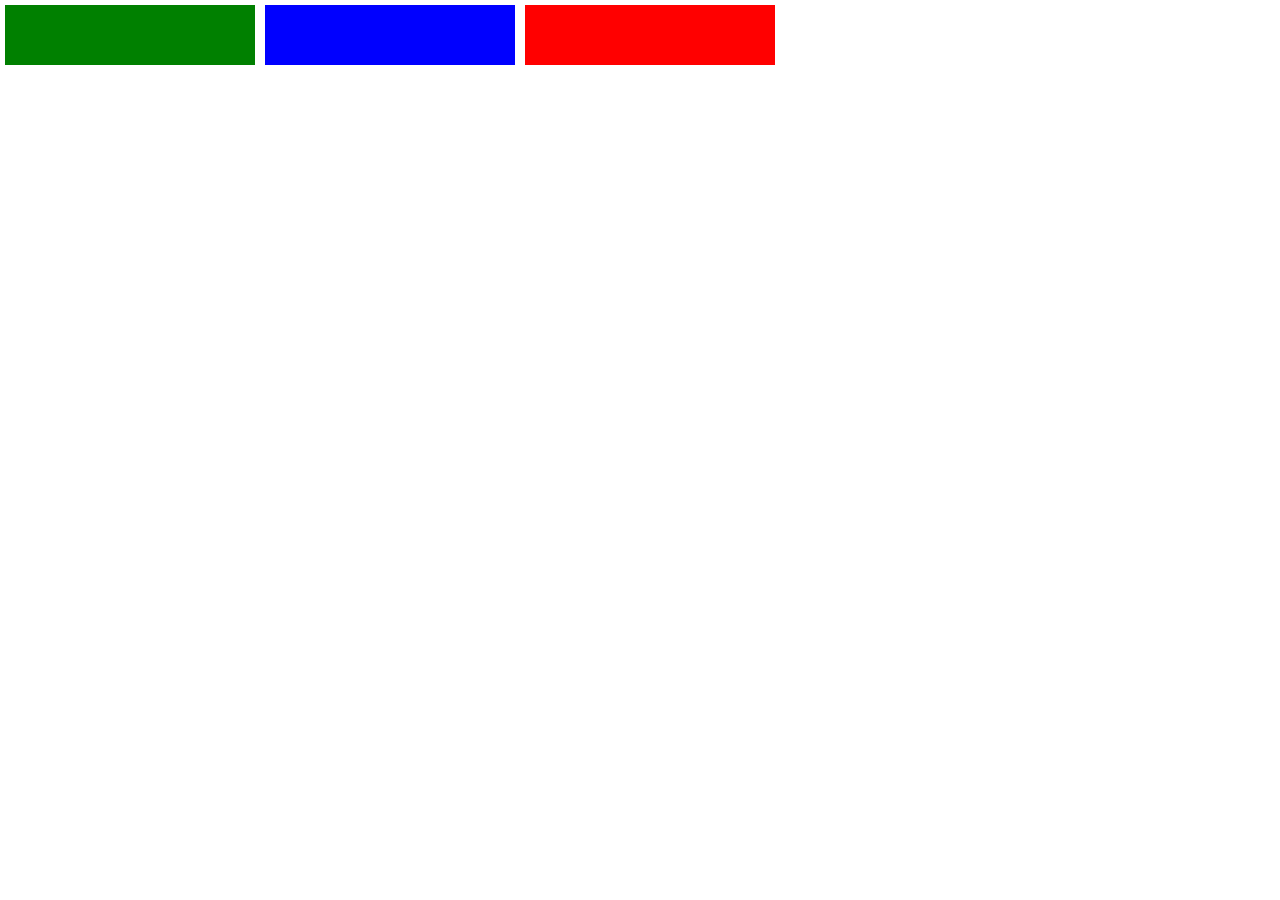
<file: index.html>
<!DOCTYPE html>
<html lang="en">
  <head>
    <meta charset="UTF-8" />
    <title>Curso Flexbox - Rocketseat</title>

    <link rel="stylesheet" href="styles.css" />
  </head>
  <body>
    <div id="app">
      <div class="box red"></div>
      <div class="box green"></div>
      <div class="box blue"></div>
    </div>
  </body>
</html>
</file>
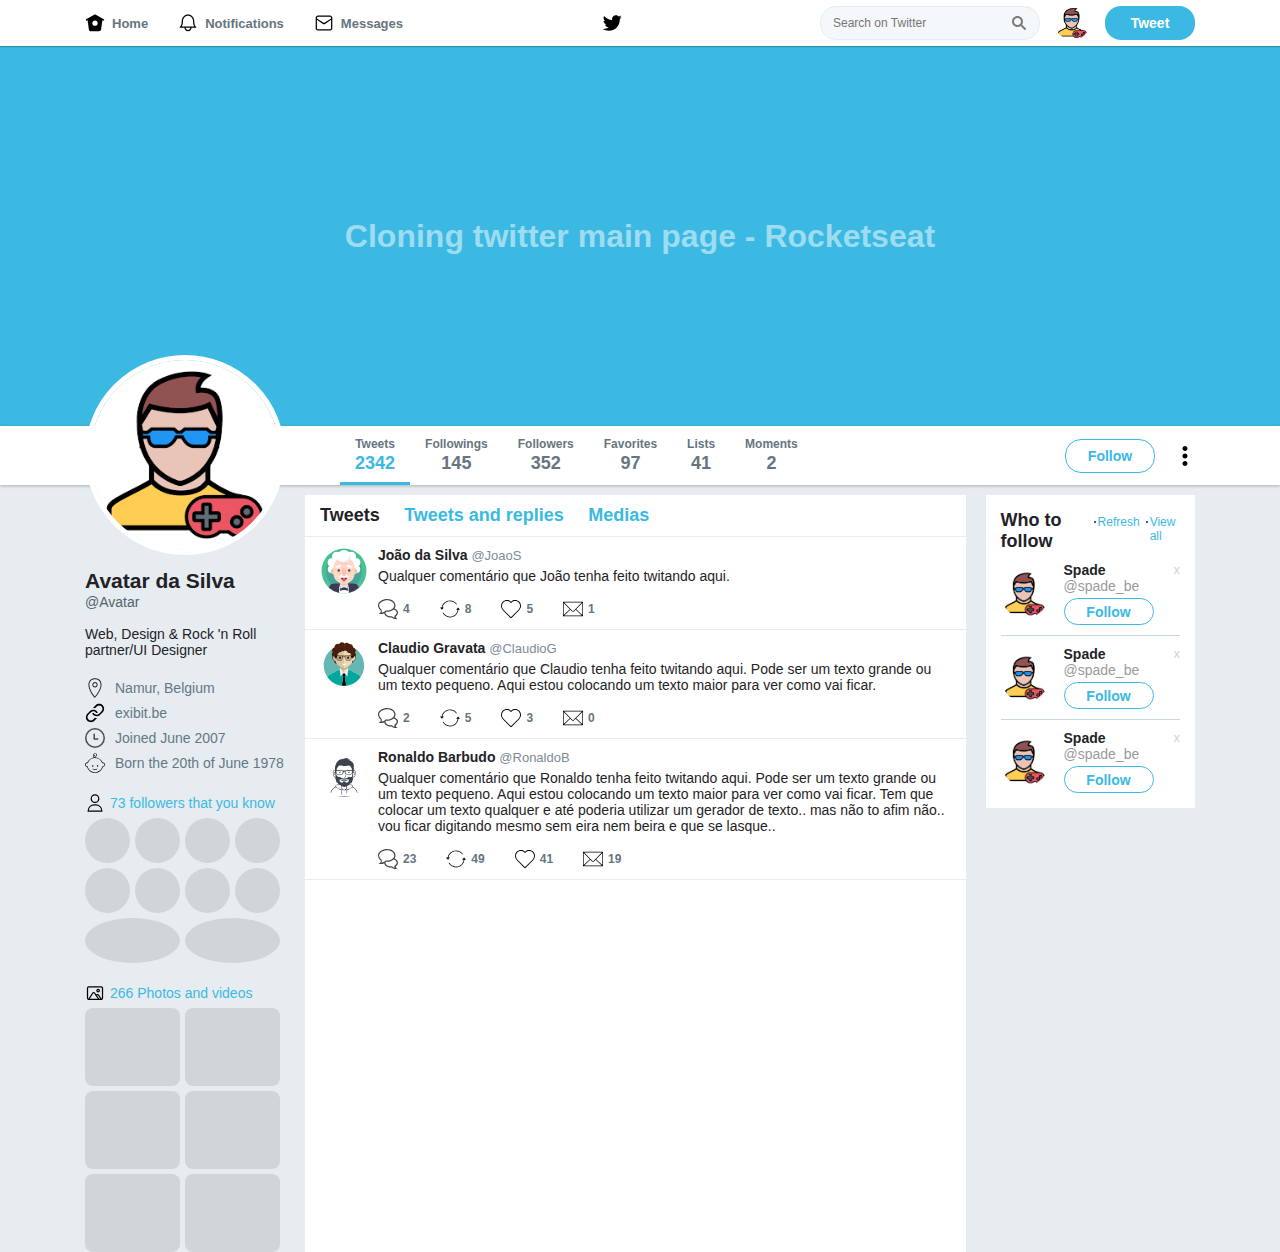
<file: twitter.html>
<!DOCTYPE html>
<html lang="en">
  <head>
    <meta charset="UTF-8" />
    <meta name="viewport" content="width=device-width, initial-scale=1.0" />
    <meta http-equiv="X-UA-Compatible" content="ie=edge" />
    <title>Cloning twitter main page</title>

    <link rel="stylesheet" href="twitter.css" />
  </head>
  <body>
    <header id="main-header">
      <div class="content">
        <nav>
          <ul>
            <li><img src="/images/home.svg" alt="Home" />Home</li>
            <li>
              <img
                src="/images/notification.svg"
                alt="Notifications"
              />Notifications
            </li>
            <li><img src="/images/message.svg" alt="Messages" />Messages</li>
          </ul>
        </nav>
        <img class="logo" src="/images/logo.svg" alt="Logo Twitter" />
        <div class="search-group">
          <input type="text" placeholder="Search on Twitter" />
          <img src="/images/avatar.png" alt="Avatar" />
          <button>Tweet</button>
        </div>
      </div>
    </header>

    <div class="banner">
      <h1>Cloning twitter main page - Rocketseat</h1>
    </div>

    <div class="horizontal-bar">
      <div class="content">
        <ul>
          <li class="active">
            <span>Tweets</span>
            <strong>2342</strong>
          </li>
          <li>
            <span>Followings</span>
            <strong>145</strong>
          </li>
          <li>
            <span>Followers</span>
            <strong>352</strong>
          </li>
          <li>
            <span>Favorites</span>
            <strong>97</strong>
          </li>
          <li>
            <span>Lists</span>
            <strong>41</strong>
          </li>
          <li>
            <span>Moments</span>
            <strong>2</strong>
          </li>
        </ul>

        <div class="actions">
          <button>Follow</button>
          <img src="/images/more-button.svg" alt="More" />
        </div>
      </div>
    </div>

    <div class="wrapper-content content">
      <aside class="profile">
        <img class="avatar" src="/images/avatar.png" alt="Avatar da Silva" />
        <h1>Avatar da Silva</h1>
        <span>@Avatar</span>
        <p>Web, Design & Rock 'n Roll partner/UI Designer</p>
        <ul class="profile-list">
          <li><img src="/images/location.svg" alt="Place" />Namur, Belgium</li>
          <li><img src="/images/link.svg" alt="URL" />exibit.be</li>
          <li><img src="/images/clock.svg" alt="Joined" />Joined June 2007</li>
          <li>
            <img src="/images/born.svg" alt="Born" />Born the 20th of June 1978
          </li>
        </ul>

        <div class="widget followers">
          <strong>
            <img src="/images/profile.svg" alt="Followers" />
            73 followers that you know
          </strong>
          <ul>
            <li></li>
            <li></li>
            <li></li>
            <li></li>
            <li></li>
            <li></li>
            <li></li>
            <li></li>
            <li></li>
            <li></li>
          </ul>
        </div>

        <div class="widget images">
          <strong>
            <img src="/images/images.svg" alt="Photos and Videos" />
            266 Photos and videos
          </strong>
          <ul>
            <li></li>
            <li></li>
            <li></li>
            <li></li>
            <li></li>
            <li></li>
          </ul>
        </div>
      </aside>

      <section class="timeline">
        <nav>
          <a href="" class="active">Tweets</a>
          <a href="">Tweets and replies</a>
          <a href="">Medias</a>
        </nav>
        <ul class="tweets">
          <li>
            <img
              class="tweet"
              src="/images/avatar-tweet1.svg"
              alt="Avatar Tweet 1"
            />
            <div class="info">
              <strong>João da Silva <span>@JoaoS</span> </strong>
              <p>Qualquer comentário que João tenha feito twitando aqui.</p>
              <div class="actions">
                <a href="">
                  <img src="/images/comments.svg" alt="Comments" /> 4
                </a>
                <a href="">
                  <img src="/images/retweet.svg" alt="Retweet" /> 8
                </a>
                <a href=""> <img src="/images/like.svg" alt="Like" /> 5 </a>
                <a href=""> <img src="/images/mail.svg" alt="Mail" /> 1 </a>
              </div>
            </div>
          </li>
          <li>
            <img
              class="tweet"
              src="/images/avatar-tweet2.svg"
              alt="Avatar Tweet 2"
            />
            <div class="info">
              <strong>Claudio Gravata <span>@ClaudioG</span> </strong>
              <p>
                Qualquer comentário que Claudio tenha feito twitando aqui. Pode
                ser um texto grande ou um texto pequeno. Aqui estou colocando um
                texto maior para ver como vai ficar.
              </p>
              <div class="actions">
                <a href="">
                  <img src="/images/comments.svg" alt="Comments" /> 2
                </a>
                <a href="">
                  <img src="/images/retweet.svg" alt="Retweet" /> 5
                </a>
                <a href=""> <img src="/images/like.svg" alt="Like" /> 3 </a>
                <a href=""> <img src="/images/mail.svg" alt="Mail" /> 0 </a>
              </div>
            </div>
          </li>
          <li>
            <img
              class="tweet"
              src="/images/avatar-tweet3.svg"
              alt="Avatar Tweet 3"
            />
            <div class="info">
              <strong>Ronaldo Barbudo <span>@RonaldoB</span> </strong>
              <p>
                Qualquer comentário que Ronaldo tenha feito twitando aqui. Pode
                ser um texto grande ou um texto pequeno. Aqui estou colocando um
                texto maior para ver como vai ficar. Tem que colocar um texto
                qualquer e até poderia utilizar um gerador de texto.. mas não to
                afim não.. vou ficar digitando mesmo sem eira nem beira e que se
                lasque..
              </p>
              <div class="actions">
                <a href="">
                  <img src="/images/comments.svg" alt="Comments" /> 23
                </a>
                <a href="">
                  <img src="/images/retweet.svg" alt="Retweet" /> 49
                </a>
                <a href=""> <img src="/images/like.svg" alt="Like" /> 41 </a>
                <a href=""> <img src="/images/mail.svg" alt="Mail" /> 19 </a>
              </div>
            </div>
          </li>
        </ul>
      </section>

      <aside class="widgets">
        <div class="widget follow">
          <div class="title">
            <strong>Who to follow</strong>
            <a href="">Refresh</a>
            <a href="">View all</a>
          </div>
          <ul>
            <li>
              <div class="follow-profile">
                <img src="/images/avatar.png" alt="Avatar" />
                <div class="follow-info">
                  <strong>Spade <span>@spade_be</span> </strong>
                  <button>Follow</button>
                </div>
              </div>
              <a href="">x</a>
            </li>
            <li>
              <div class="follow-profile">
                <img src="/images/avatar.png" alt="Avatar" />
                <div class="follow-info">
                  <strong>Spade <span>@spade_be</span> </strong>
                  <button>Follow</button>
                </div>
              </div>
              <a href="">x</a>
            </li>
            <li>
              <div class="follow-profile">
                <img src="/images/avatar.png" alt="Avatar" />
                <div class="follow-info">
                  <strong>Spade <span>@spade_be</span> </strong>
                  <button>Follow</button>
                </div>
              </div>
              <a href="">x</a>
            </li>
          </ul>
        </div>
      </aside>
    </div>
  </body>
</html>
</file>
<file: styles.css>
html,
body,
#app {
  height: 100%;
  margin: 0;
}

#app {
  display: flex;
  
  /*flex-direction: row-reverse;
  */
  
  /* ALIGN-ITEMS alinha os itens no eixo contrário ao usado pelo FLEX-DIRECTION, ou seja:
      1. se o flex-direction está definido por coluna (eixo Y)
          então o align-items vai definir o alinhamento considerando a linha (eixo X)
      2. se o flex-direction está definido por linha (eixo X)
          então o align-items vai definir o alinhamento considerando a coluna (eixo Y)
  */
  /*align-items: center;
  */
  
  /* JUSTIFY-CONTENT justifica o posicionamento dos itens no
      MESMO eixo definido no FLEX-DIRECTION
      1. Se o flex-direction está definido por coluna, 
          será justificado considerando a coluna (eixo Y)
      2. Se o flex-direction está definido por linha, 
          será justificado considerando a linha (eixo X)
  */
  /*justify-content: space-between;
  */

  /* FLEX-WRAP define se pode quebrar linha dentro do container
  */
  /*flex-wrap: wrap;
  */

  /* ALIGN-CONTENT define o alinhamento dos itens dentro do container
      quando estes itens ocupam mais de 1 linha ou mais de 1 coluna

      é um complemento para a propriedade FLEX-WRAP
  */
  /*align-content: flex-start;
  */


}

.box {
  width: 250px;
  height: 60px;
  margin: 5px;
  /* FLEX-GROW indica que os elementos deste container podem 
      aumentar de tamanho para ocupar o espaço disponível no 
      container PAI
  */
  /*flex-grow: 0;
  */

  /* FLEX-SHRINK indica que os elementos deste container podem
      encolher de tamanho para caber no espaço disponível no 
      container PAI
  */
  /*flex-shrink: 0;
  */

  /* FLEX admite os 2 parâmetros 
      1. flex-grow
      2. flex-shrink
      Então o primeiro argumento define a propriedade FLEX-GROW
      e o segundo argumento define a propriedade de FLEX-SHRINK
  */
  /*flex: 1 1;
  */
}

.red {
  background: red;
  order: 2;
}

.green {
  background: green;
  order: 0;
}

.blue {
  background: blue;
  order: 1;
}
</file>
<file: twitter.css>
* {
  margin: 0;
  padding: 0;

  /* BOX-SIZING:border-box faz o padding dos elementos de forma interna
      ou seja, não aumenta o espaço ocupado, mas sim, retira da dimensão
      do elemento o valor do padding.
  */
  box-sizing: border-box;
}

html,
body {
  background: #e6ecf0;
  font-family: "Helvetica Neue", "Helvetica", Arial, sans-serif;
  text-rendering: optimizeLegibility !important;
  -webkit-font-smothing: antialiased !important;
}

img {
  height: 20px;
  width: 20px;
}

input,
button {
  outline: 0;
}

.content {
  max-width: 1170px;
  margin: 0 auto;
  padding: 0 30px;
}

header#main-header {
  height: 46px;
  background: #fff;

  box-shadow: 0 1px 1px rgba(0, 0, 0, 0.25);

  /* Para a sombra do header 
  ficar na camada superior, 
  não ficar abaixo do Banner*/
  position: relative;
  z-index: 1;
  /*===================*/
}

header#main-header .content {
  display: flex;
  align-items: center;
  justify-content: space-between;
  height: 100%;
}

/*
header#main-header img {
  height: 20px;
  width: 20px;
}
*/

header#main-header nav ul {
  display: flex;
  list-style: none;
}

header#main-header nav ul li {
  font-size: 13px;
  font-weight: bold;
  color: #667580;

  display: flex;
  align-items: center;

  margin-left: 30px;
}

header#main-header nav ul li:first-child {
  margin-left: 0px;
}

header#main-header nav ul li img {
  margin-right: 7px;
}

header#main-header div.search-group {
  display: flex;
}

header#main-header div.search-group input {
  width: 220px;
  height: 34px;
  padding: 0 30px 0 12px;
  font-size: 12px;

  border: 1px solid #e6ecf0;
  border-radius: 16px;
  color: #667581;

  background: #f5f8fa url("/images/search.svg") no-repeat 190px center;
}

header#main-header div.search-group img {
  height: 34px;
  width: 35px;
  border-radius: 50%;

  margin: 0 15px;
}

header#main-header div.search-group button {
  height: 34px;
  background: #3bb9e3;

  display: flex;
  align-items: center;
  justify-content: center;

  width: 90px;
  font-weight: bold;
  font-size: 14px;
  color: #fff;
  border: none;
  border-radius: 16px;
}

div.banner {
  height: 380px;
  width: 100%;
  background: #3bb9e3;

  display: flex;
  align-items: center;
  justify-content: center;

  color: rgba(255, 255, 255, 0.5);
}

div.horizontal-bar {
  height: 59px;
  background: #fff;

  box-shadow: 0 1px 3px rgba(0, 0, 0, 0.25);
}

div.horizontal-bar .content {
  display: flex;
  justify-content: space-between;
  align-items: center;

  padding-left: 285px;

  height: 100%;
}

div.horizontal-bar .content ul {
  display: flex;

  list-style: none;

  height: 100%;
}

div.horizontal-bar .content ul li {
  display: flex;
  flex-direction: column;
  align-items: center;
  justify-content: center;

  padding: 0 15px;
  position: relative;
}

div.horizontal-bar .content ul li.active::after {
  content: "";
  width: 100%;
  height: 3px;
  position: absolute;
  bottom: 0;
  left: 0;
  background: #3bb9e3;
}

div.horizontal-bar .content ul li span {
  color: #667580;
  font-size: 12px;
  font-weight: bold;
}

div.horizontal-bar .content ul li strong {
  color: #667580;
  font-size: 18px;
  font-weight: bold;
  margin-top: 2px;
}

div.horizontal-bar .content ul li.active strong {
  color: #3bb9e3;
}

div.horizontal-bar .content .actions {
  display: flex;

  align-items: center;
  justify-content: center;
}

div.horizontal-bar .content .actions button {
  background: #fff;

  height: 34px;
  width: 90px;

  display: flex;
  align-items: center;
  justify-content: center;

  font-weight: bold;
  font-size: 14px;
  color: #3bb9e3;
  border: 1px solid #3bb9e3;
  border-radius: 16px;

  margin-right: 20px;
}

div.wrapper-content {
  display: flex;
}

div.wrapper-content aside.profile {
  width: 260px;
}

div.wrapper-content aside.profile img.avatar {
  width: 200px;
  height: 200px;
  border-radius: 50%;
  border: 5px solid #fff;
  margin-top: -130px;
}

div.wrapper-content aside.profile h1 {
  font-size: 21px;
  color: #1f2226;
  margin-top: 10px;
}

div.wrapper-content aside.profile span {
  font-size: 14px;
  color: #53626c;
}

div.wrapper-content aside.profile p {
  font-size: 14px;
  color: #1f2226;
  margin-top: 15px;
}

div.wrapper-content aside.profile ul.profile-list {
  margin-top: 20px;
  list-style: none;
}

div.wrapper-content aside.profile ul.profile-list li {
  font-size: 14px;
  color: #657786;

  display: flex;
  align-items: center;

  margin-top: 5px;
}

div.wrapper-content aside.profile ul.profile-list li:first-child {
  margin: 0;
}

div.wrapper-content aside.profile ul.profile-list li img {
  margin-right: 10px;
}

div.wrapper-content aside.profile .widget {
  margin-top: 20px;
}

div.wrapper-content aside.profile .widget strong {
  font-weight: normal;
  color: #3bb9e3;
  font-size: 14px;

  display: flex;
  align-items: center;
}

div.wrapper-content aside.profile .widget img {
  margin-right: 5px;
}

div.wrapper-content aside.profile .followers ul {
  list-style: none;

  display: flex;
  flex-wrap: wrap;
}

div.wrapper-contentaside aside.profile .followers ul li:first {
  margin-top: 10px;
}

div.wrapper-content aside.profile .followers ul li {
  width: 45px;
  height: 45px;

  background: #d0d5d9;
  border-radius: 50%;

  flex-shrink: 0;

  margin: 5px 5px 0 0;

  flex-grow: 1;
}

div.wrapper-content aside.profile .images ul {
  list-style: none;

  display: flex;
  flex-wrap: wrap;
}

div.wrapper-content aside.profile .images ul li:first {
  margin-top: 10px;
}

div.wrapper-content aside.profile .images ul li {
  width: 78px;
  height: 78px;

  background: #d0d5d9;
  border-radius: 8px;

  flex-shrink: 0;

  margin: 5px 5px 0 0;

  flex-grow: 1;

  /* Podemos juntar as propriedades 
      FLEX-GROW e FLEX-SHRINK
      na propriedade FLEX
      >> The flex CSS property sets how a flex item will grow or shrink
      >> to fit the space available in its flex container. 
      >> It is a shorthand for flex-grow, flex-shrink, and flex-basis.
      o que seria, neste caso:
      FLEX: 1 0 auto;
  */
}

div.wrapper-content .timeline {
  flex-grow: 1;
  background: #fff;
  margin: 10px 20px 0;
}

div.wrapper-content .timeline nav {
  border-bottom: 1px solid #e6ecf0;
  padding: 10px 15px;
}

div.wrapper-content .timeline nav a:first-child {
  margin: 0;
}

div.wrapper-content .timeline nav a {
  margin-left: 20px;
  text-decoration: none;
  color: #3bb9e3;
  font-size: 18px;
  font-weight: bold;
}

div.wrapper-content .timeline nav a.active {
  color: #1f2226;
}

div.wrapper-content .timeline ul.tweets {
  list-style: none;
}

div.wrapper-content .timeline ul.tweets li {
  border-bottom: 1px solid #e6ecf0;
  padding: 10px 15px;

  display: flex;
}

div.wrapper-content .timeline ul.tweets li img.tweet{
  width: 48px;
  height: 48px;
  border-radius: 50%;
}

div.wrapper-content .timeline ul.tweets li .info {
margin-left: 10px;

display: flex;
flex-direction: column;
}

div.wrapper-content .timeline ul.tweets li .info strong{
  font-size: 14px;
  color: #1f2326;
}

div.wrapper-content .timeline ul.tweets li .info strong span { 
  font-weight: normal;
  font-size: 13px;
  color: #7b8b9a;
}

div.wrapper-content .timeline ul.tweets li .info p { 
  font-size: 14px; 
  color: #1f2326;
  margin-top: 5px;
}

div.wrapper-content .timeline ul.tweets li .actions { 
  display: flex;
  margin-top: 15px;
}

div.wrapper-content .timeline ul.tweets li .actions a:first-child { 
  margin-left: 0;
}

div.wrapper-content .timeline ul.tweets li .actions a { 
  display: flex;
  align-items: center;
  text-decoration: none;
  color: #667580;
  font-weight: bold;
  font-size: 12px;
  margin-left: 30px;
}

div.wrapper-content .timeline ul.tweets li .actions a img { 
margin-right: 5px;
}


div.wrapper-content aside.widgets {
  width: 290px;
  margin-top: 10px;
}

div.wrapper-content aside.widgets .widget {
  background: #fff;
  padding: 15px;
}

div.wrapper-content aside.widgets .title {
  display: flex;
  align-items: baseline;
}

div.wrapper-content aside.widgets .title strong {
  font-size: 18px;
  color: #1f2226;
}
div.wrapper-content aside.widgets .title a::before {
  content: "";
  width: 2px;
  height: 2px;

  border-radius: 50%;
  background: #222;
  margin-left: 5px;
  margin-right: 5px;
  position: absolute;
  left: 1px;
  top: 6px;
}

div.wrapper-content aside.widgets .title a {
  color: #3bb9e3;
  font-size: 12px;

  text-decoration: none;
  position: relative;

  padding-left: 10px;
}

div.wrapper-content aside.widgets ul {
  list-style: none;
  margin-top: 10px;
}

div.wrapper-content aside.widgets ul li {
  display: flex;
  justify-content: space-between;

  margin-bottom: 10px;
  padding-bottom: 10px;
  border-bottom: 1px solid #ccd6dd;
}

div.wrapper-content aside.widgets ul li:last-child {
  margin-bottom: 0;
  padding-bottom: 0;
  border: 0;
}

div.wrapper-content aside.widgets ul li .follow-profile {
  display: flex;
  align-items: center;
}

div.wrapper-content aside.widgets ul li .follow-profile img {
  width: 48px;
  height: 48px;

  border-radius: 50%;

  margin-right: 10px;
}

div.wrapper-content aside.widgets ul li .follow-info {
  display: flex;
  flex-direction: column;
  align-items: flex-start;
  justify-content: center;

  margin-left: 5px;
}

div.wrapper-content aside.widgets ul li .follow-info strong {
  font-size: 14px;
  color: #1f2326;
}

div.wrapper-content aside.widgets ul li .follow-info strong span {
  font-weight: normal;
  color: #9a9a9a;
}

div.wrapper-content aside.widgets ul li .follow-info button {
  background: #fff;

  height: 27px;
  width: 90px;

  display: flex;
  align-items: center;
  justify-content: center;

  font-weight: bold;
  font-size: 14px;
  color: #3bb9e3;
  border: 1px solid #3bb9e3;
  border-radius: 16px;

  margin-top: 4px;
  margin-right: 20px;
}

div.wrapper-content aside.widgets ul li > a {
  font-size: small;
  color: #ccd6dd;
  text-decoration: none;
}
</file>
